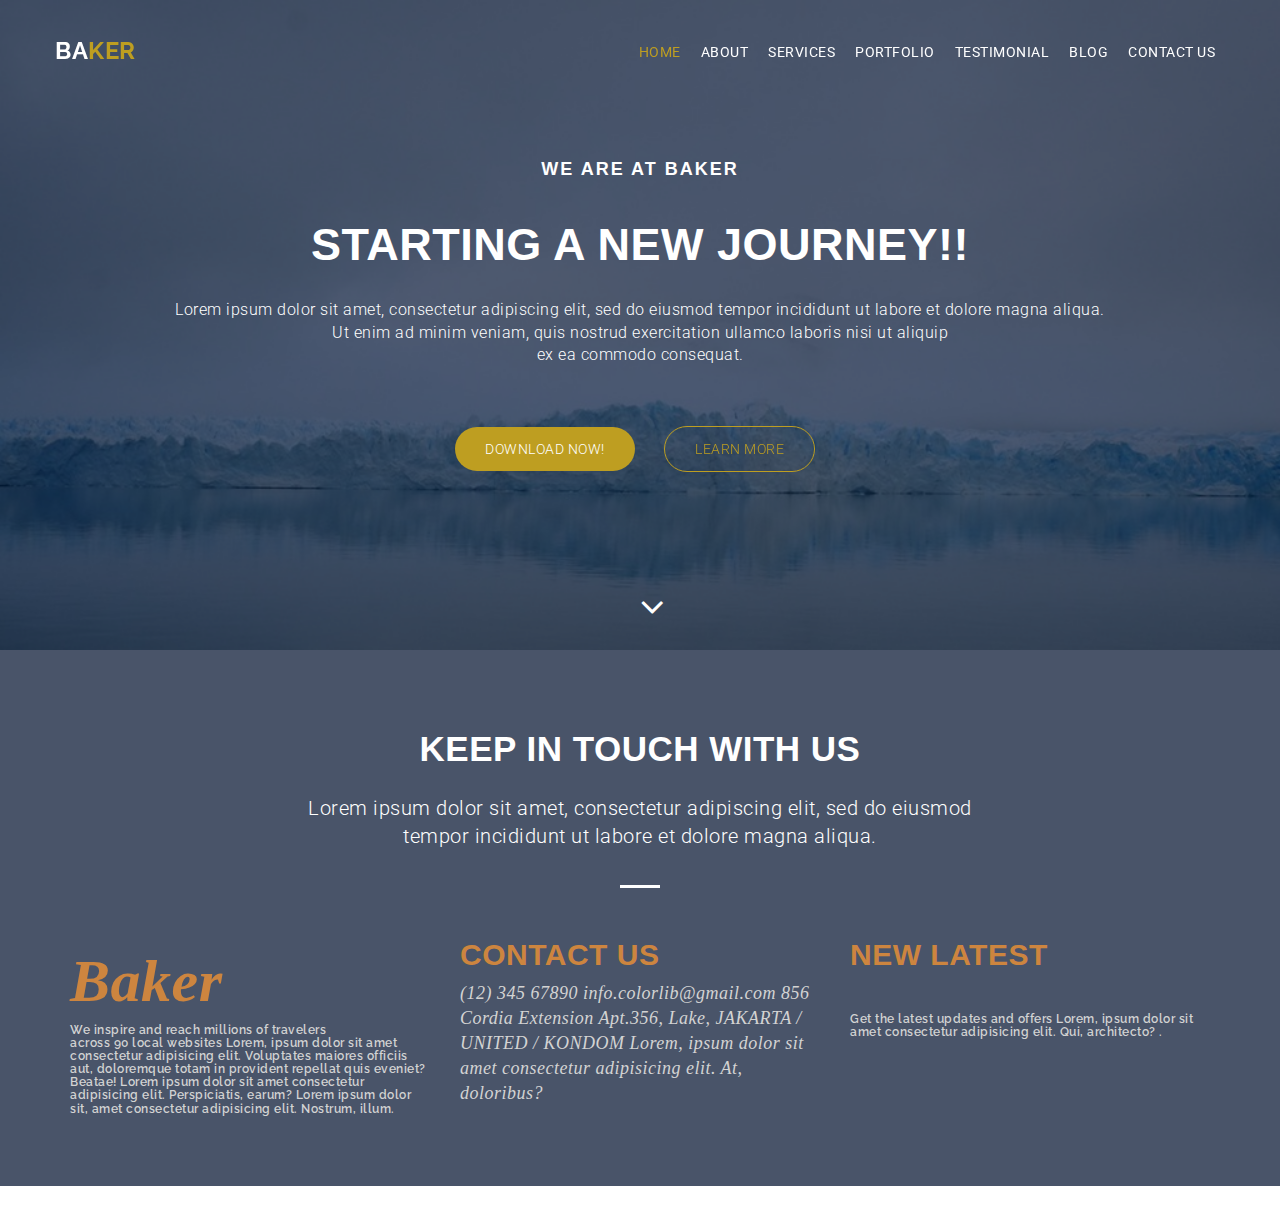
<file: public/Baker/index.html>
<!DOCTYPE html>
<html lang="en">

<head>
  <meta charset="utf-8">
  <meta name="viewport" content="width=device-width, initial-scale=1">
  <title>Baker Bootstrap Theme</title>
  <meta name="description" content="Free Bootstrap Theme by BootstrapMade.com">
  <meta name="keywords" content="free website templates, free bootstrap themes, free template, free bootstrap, free website template">

  <link rel="stylesheet" type="text/css" href="https://fonts.googleapis.com/css?family=Roboto:400,300|Raleway:300,400,900,700italic,700,300,600">
  <link rel="stylesheet" type="text/css" href="css/jquery.bxslider.css">
  <link rel="stylesheet" type="text/css" href="css/font-awesome.min.css">
  <link rel="stylesheet" type="text/css" href="css/bootstrap.min.css">
  <link rel="stylesheet" type="text/css" href="css/animate.css">
  <link rel="stylesheet" type="text/css" href="css/style.css">
  <!-- =======================================================
    Theme Name: Baker
    Theme URL: https://bootstrapmade.com/baker-free-onepage-bootstrap-theme/
    Author: BootstrapMade.com
    Author URL: https://bootstrapmade.com
  ======================================================= -->
</head>

<body>

  <div id="myDiv">
    <!--HEADER-->
    <div class="header">
      <div class="bg-color">
        <header id="main-header">
          <nav class="navbar navbar-default navbar-fixed-top">
            <div class="container">
              <div class="navbar-header">
                <button type="button" class="navbar-toggle" data-toggle="collapse" data-target="#myNavbar">
                <span class="icon-bar"></span>
                <span class="icon-bar"></span>
                <span class="icon-bar"></span>
              </button>
                <a class="navbar-brand" href="#">Ba<span class="logo-dec">ker</span></a>
              </div>
              <div class="collapse navbar-collapse" id="myNavbar">
                <ul class="nav navbar-nav navbar-right">
                  <li class="active"><a href="#main-header">Home</a></li>
                  <li class=""><a href="#feature">About</a></li>
                  <li class=""><a href="#service">Services</a></li>
                  <li class=""><a href="#portfolio">Portfolio</a></li>
                  <li class=""><a href="#testimonial">Testimonial</a></li>
                  <li class=""><a href="#blog">Blog</a></li>
                  <li class=""><a href="#contact">Contact Us</a></li>
                </ul>
              </div>
            </div>
          </nav>
        </header>
        <div class="wrapper">
          <div class="container">
            <div class="row">
              <div class="banner-info text-center wow fadeIn delay-05s">
                <h1 class="bnr-title">We are at ba<span>ker</span></h1>
                <h2 class="bnr-sub-title">Starting a new journey!!</h2>
                <p class="bnr-para">Lorem ipsum dolor sit amet, consectetur adipiscing elit, sed do eiusmod tempor incididunt ut labore et dolore magna aliqua.<br> Ut enim ad minim veniam, quis nostrud exercitation ullamco laboris nisi ut aliquip <br>ex ea commodo consequat.</p>
                <div class="brn-btn">
                  <a href="#" class="btn btn-download">Download now!</a>
                  <a href="#" class="btn btn-more">Learn More</a>
                </div>
                <div class="overlay-detail">
                  <a href="#feature"><i class="fa fa-angle-down"></i></a>
                </div>
              </div>
            </div>
          </div>
        </div>
      </div>
    </div>
    <!--/ HEADER-->
    <!---->
    
    <!---->
    <!---->
    
    <!---->
    <!---->
    <!---->
    <!---->
    <!-- <section id="portfolio" class="section-padding wow fadeInUp delay-05s">
      <div class="container">
        <div class="row">
          <div class="col-md-12 text-center">
            <h2 class="service-title pad-bt15">Our Recent Works</h2>
            <p class="sub-title pad-bt15">Lorem ipsum dolor sit amet, consectetur adipiscing elit, sed do eiusmod<br>tempor incididunt ut labore et dolore magna aliqua.</p>
            <hr class="bottom-line">
          </div>
          <div class="col-md-4 col-sm-6 col-xs-12 portfolio-item padding-right-zero mr-btn-15">
            <figure>
              <img src="img/port01.jpg" class="img-responsive">
              <figcaption>
                <h2>Project For Everyone</h2>
                <p>Lorem ipsum dolor sit amet, consectetur adipiscing elit, sed do eiusmod tempor incididunt ut labore et dolore magna aliqua. Ut enim ad minim veniam, quis nost.</p>
              </figcaption>
            </figure>
          </div>
          <div class="col-md-4 col-sm-6 col-xs-12 portfolio-item padding-right-zero mr-btn-15">
            <figure>
              <img src="img/port02.jpg" class="img-responsive">
              <figcaption>
                <h2>Project For Everyone</h2>
                <p>Lorem ipsum dolor sit amet, consectetur adipiscing elit, sed do eiusmod tempor incididunt ut labore et dolore magna aliqua. Ut enim ad minim veniam, quis nost.</p>
              </figcaption>
            </figure>
          </div>
          <div class="col-md-4 col-sm-6 col-xs-12 portfolio-item padding-right-zero mr-btn-15">
            <figure>
              <img src="img/port03.jpg" class="img-responsive">
              <figcaption>
                <h2>Project For Everyone</h2>
                <p>Lorem ipsum dolor sit amet, consectetur adipiscing elit, sed do eiusmod tempor incididunt ut labore et dolore magna aliqua. Ut enim ad minim veniam, quis nost.</p>
              </figcaption>
            </figure>
          </div>
          <div class="col-md-4 col-sm-6 col-xs-12 portfolio-item padding-right-zero mr-btn-15">
            <figure>
              <img src="img/port04.jpg" class="img-responsive">
              <figcaption>
                <h2>Project For Everyone</h2>
                <p>Lorem ipsum dolor sit amet, consectetur adipiscing elit, sed do eiusmod tempor incididunt ut labore et dolore magna aliqua. Ut enim ad minim veniam, quis nost.</p>
              </figcaption>
            </figure>
          </div>
          <div class="col-md-4 col-sm-6 col-xs-12 portfolio-item padding-right-zero mr-btn-15">
            <figure>
              <img src="img/port05.jpg" class="img-responsive">
              <figcaption>
                <h2>Project For Everyone</h2>
                <p>Lorem ipsum dolor sit amet, consectetur adipiscing elit, sed do eiusmod tempor incididunt ut labore et dolore magna aliqua. Ut enim ad minim veniam, quis nost.</p>
              </figcaption>
            </figure>
          </div>
          <div class="col-md-4 col-sm-6 col-xs-12 portfolio-item padding-right-zero mr-btn-15">
            <figure>
              <img src="img/port06.jpg" class="img-responsive">
              <figcaption>
                <h2>Project For Everyone</h2>
                <p>Lorem ipsum dolor sit amet, consectetur adipiscing elit, sed do eiusmod tempor incididunt ut labore et dolore magna aliqua. Ut enim ad minim veniam, quis nost.</p>
              </figcaption>
            </figure>
          </div>
        </div>
      </div>
    </section> -->
    <!---->
    <!---->
    <!-- <section id="testimonial" class="wow fadeInUp delay-05s">
      <div class="bg-testicolor">
        <div class="container section-padding">
          <div class="row">
            <div class="testimonial-item">
              <ul class="bxslider">
                <li>
                  <blockquote>
                    <img src="img/thumb.png" class="img-responsive">
                    <p>Come a day there won't be room for naughty men like us to slip about at all. This job goes south, there well may not be another. </p>
                  </blockquote>
                  <small>Shaun Paul, Client</small>
                </li>
                <li>
                  <blockquote>
                    <img src="img/thumb.png" class="img-responsive">
                    <p>So here is us, on the raggedy edge. Don't push me, and I won't push you. </p>
                  </blockquote>
                  <small>Marry Smith, Client</small>
                </li>
                <li>
                  <blockquote>
                    <img src="img/thumb.png" class="img-responsive">
                    <p>Come a day there won't be room for naughty men like us to slip about at all. This job goes south, there well may not be another.</p>
                  </blockquote>
                  <small>Vivek Singh, Client</small>
                </li>
                <li>
                  <blockquote>
                    <img src="img/thumb.png" class="img-responsive">
                    <p>So here is us, on the raggedy edge. Don't push me, and I won't push you.</p>
                  </blockquote>
                  <small>John Doe, Client</small>
                </li>
              </ul>
            </div>
          </div>
        </div>
      </div>
    </section> -->
    <!---->
    <!-- <section id="blog" class="section-padding wow fadeInUp delay-05s">
      <div class="container">
        <div class="row">
          <div class="col-md-12 text-center">
            <h2 class="service-title pad-bt15">Latest from our blog</h2>
            <p class="sub-title pad-bt15">Lorem ipsum dolor sit amet, consectetur adipiscing elit, sed do eiusmod<br>tempor incididunt ut labore et dolore magna aliqua.</p>
            <hr class="bottom-line">
          </div>
          <div class="col-md-4 col-sm-6 col-xs-12">
            <div class="blog-sec">
              <div class="blog-img">
                <a href="">
                  <img src="img/blog01.jpg" class="img-responsive">
                </a>
              </div>
              <div class="blog-info">
                <h2>This is Lorem ipsum heading.</h2>
                <div class="blog-comment">
                  <p>Posted In: <span>Legal Advice</span></p>
                  <p>
                    <span><a href="#"><i class="fa fa-comments"></i></a> 15</span>
                    <span><a href="#"><i class="fa fa-eye"></i></a> 11</span></p>
                </div>
                <p>We cannot expect people to have respect for laws and orders until we teach respect to those we have entrusted to enforce those laws all the time. we always want to help people cordially.</p>
                <a href="" class="read-more">Read more →</a>
              </div>
            </div>
          </div>
          <div class="col-md-4 col-sm-6 col-xs-12">
            <div class="blog-sec">
              <div class="blog-img">
                <a href="">
                  <img src="img/blog02.jpg" class="img-responsive">
                </a>
              </div>
              <div class="blog-info">
                <h2>This is Lorem ipsum heading.</h2>
                <div class="blog-comment">
                  <p>Posted In: <span>Legal Advice</span></p>
                  <p>
                    <span><a href="#"><i class="fa fa-comments"></i></a> 15</span>
                    <span><a href="#"><i class="fa fa-eye"></i></a> 11</span></p>
                </div>
                <p>We cannot expect people to have respect for laws and orders until we teach respect to those we have entrusted to enforce those laws all the time. we always want to help people cordially.</p>
                <a href="" class="read-more">Read more →</a>
              </div>
            </div>
          </div>
          <div class="col-md-4 col-sm-6 col-xs-12">
            <div class="blog-sec">
              <div class="blog-img">
                <a href="">
                  <img src="img/blog03.jpg" class="img-responsive">
                </a>
              </div>
              <div class="blog-info">
                <h2>This is Lorem ipsum heading.</h2>
                <div class="blog-comment">
                  <p>Posted In: <span>Legal Advice</span></p>
                  <p>
                    <span><a href="#"><i class="fa fa-comments"></i></a> 15</span>
                    <span><a href="#"><i class="fa fa-eye"></i></a> 11</span></p>
                </div>
                <p>We cannot expect people to have respect for laws and orders until we teach respect to those we have entrusted to enforce those laws all the time. we always want to help people cordially.</p>
                <a href="" class="read-more">Read more →</a>
              </div>
            </div>
          </div>
        </div>
      </div>
    </section> -->
    <!---->
    <section id="contact" class="section-padding wow fadeInUp delay-05s">
      <div class="container">
        <div class="row">
          <div class="col-md-12 text-center white">
            <h2 class="service-title pad-bt15">Keep in touch with us</h2>
            <p class="sub-title pad-bt15">Lorem ipsum dolor sit amet, consectetur adipiscing elit, sed do eiusmod<br>tempor incididunt ut labore et dolore magna aliqua.</p>
            <hr class="bottom-line white-bg">
          </div>

          <div class="col-md-4 col-sm-6 col-xs-12">
            <h2 style="color: peru; font-family: 'Times New Roman', Times, serif; font-style: italic; font-size: 60px;">
              Baker</h2>
              <p>
                  <h6 style="color:lightgray;">We inspire and reach millions of travelers<br /> across 90 local websites Lorem, ipsum dolor sit amet consectetur adipisicing elit. Voluptates maiores officiis aut, doloremque totam in provident repellat quis eveniet? Beatae! Lorem
                  ipsum dolor sit amet consectetur adipisicing elit. Perspiciatis, earum? Lorem ipsum dolor sit, amet consectetur adipisicing elit. Nostrum, illum. </h6>
              </p>
          </div>

            <div class="col-md-4 col-sm-6 col-xs-12">
              <h4 style="color: peru; font-family: Arial, Helvetica, sans-serif; font-size: 30px;">
                CONTACT US</h4>
              <p style="color: lightgray; font-family: 'Times New Roman', Times, serif; font-style: italic; font-size: 18px;">
                (12) 345 67890 info.colorlib@gmail.com 856 Cordia Extension Apt.356, Lake, JAKARTA / UNITED / KONDOM Lorem, ipsum dolor sit amet consectetur adipisicing elit. At, doloribus?
              </p>
            </div>

          <div class="col-md-4 col-sm-6 col-xs-12">
            <h4 style="color: peru; font-family: Arial, Helvetica, sans-serif; font-size: 30px;">
              NEW LATEST</h4>
              <br>
              <h6 style="color: lightgray;">Get the latest updates and offers Lorem, ipsum dolor sit amet consectetur adipisicing elit. Qui, architecto? .</h6>
          </div>

        </div>
      </div>
    </section>
    <!---->
    <!---->
    <footer id="footer">
      <div class="container">
        
      </div>
    </footer>
    <!---->
  </div>
  <script src="js/jquery.min.js"></script>
  <script src="js/jquery.easing.min.js"></script>
  <script src="js/bootstrap.min.js"></script>
  <script src="js/wow.js"></script>
  <script src="js/jquery.bxslider.min.js"></script>
  <script src="js/custom.js"></script>
  <script src="contactform/contactform.js"></script>

</body>
</html>
</file>
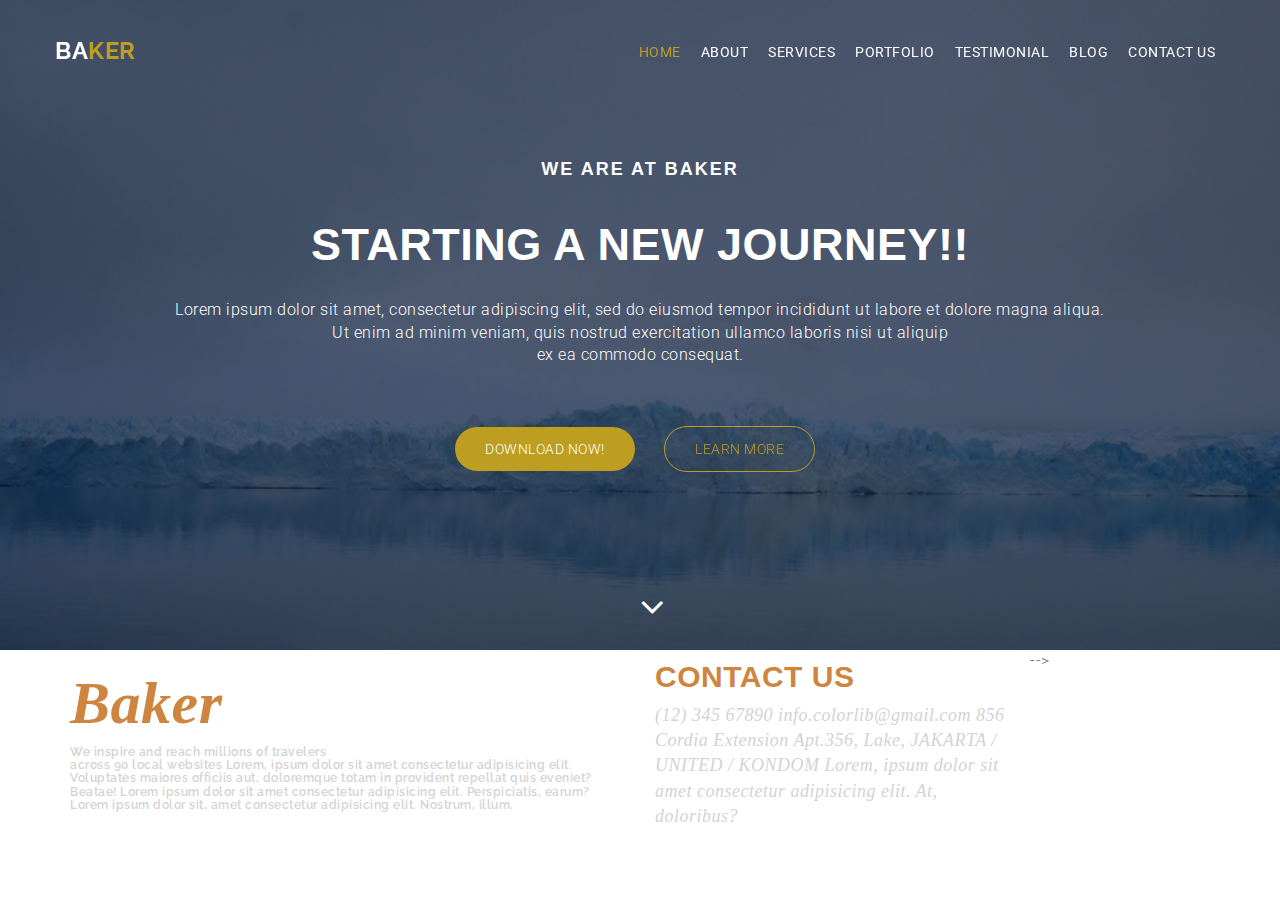
<file: public/front/index.html>
<!DOCTYPE html>
<html lang="en">

<head>
  <meta charset="utf-8">
  <meta name="viewport" content="width=device-width, initial-scale=1">
  <title>Baker Bootstrap Theme</title>
  <meta name="description" content="Free Bootstrap Theme by BootstrapMade.com">
  <meta name="keywords" content="free website templates, free bootstrap themes, free template, free bootstrap, free website template">

  <link rel="stylesheet" type="text/css" href="https://fonts.googleapis.com/css?family=Roboto:400,300|Raleway:300,400,900,700italic,700,300,600">
  <link rel="stylesheet" type="text/css" href="css/jquery.bxslider.css">
  <link rel="stylesheet" type="text/css" href="css/font-awesome.min.css">
  <link rel="stylesheet" type="text/css" href="css/bootstrap.min.css">
  <link rel="stylesheet" type="text/css" href="css/animate.css">
  <link rel="stylesheet" type="text/css" href="css/style.css">
  <!-- =======================================================
    Theme Name: Baker
    Theme URL: https://bootstrapmade.com/baker-free-onepage-bootstrap-theme/
    Author: BootstrapMade.com
    Author URL: https://bootstrapmade.com
  ======================================================= -->
</head>

<body>

  <div class="loader"></div>
  <div id="myDiv">
    <!--HEADER-->
    <div class="header">
      <div class="bg-color">
        <header id="main-header">
          <nav class="navbar navbar-default navbar-fixed-top">
            <div class="container">
              <div class="navbar-header">
                <button type="button" class="navbar-toggle" data-toggle="collapse" data-target="#myNavbar">
                <span class="icon-bar"></span>
                <span class="icon-bar"></span>
                <span class="icon-bar"></span>
              </button>
                <a class="navbar-brand" href="#">Ba<span class="logo-dec">ker</span></a>
              </div>
              <div class="collapse navbar-collapse" id="myNavbar">
                <ul class="nav navbar-nav navbar-right">
                  <li class="active"><a href="#main-header">Home</a></li>
                  <li class=""><a href="#feature">About</a></li>
                  <li class=""><a href="#service">Services</a></li>
                  <li class=""><a href="#portfolio">Portfolio</a></li>
                  <li class=""><a href="#testimonial">Testimonial</a></li>
                  <li class=""><a href="#blog">Blog</a></li>
                  <li class=""><a href="#contact">Contact Us</a></li>
                </ul>
              </div>
            </div>
          </nav>
        </header>
        <div class="wrapper">
          <div class="container">
            <div class="row">
              <div class="banner-info text-center wow fadeIn delay-05s">
                <h1 class="bnr-title">We are at ba<span>ker</span></h1>
                <h2 class="bnr-sub-title">Starting a new journey!!</h2>
                <p class="bnr-para">Lorem ipsum dolor sit amet, consectetur adipiscing elit, sed do eiusmod tempor incididunt ut labore et dolore magna aliqua.<br> Ut enim ad minim veniam, quis nostrud exercitation ullamco laboris nisi ut aliquip <br>ex ea commodo consequat.</p>
                <div class="brn-btn">
                  <a href="#" class="btn btn-download">Download now!</a>
                  <a href="#" class="btn btn-more">Learn More</a>
                </div>
                <div class="overlay-detail">
                  <a href="#feature"><i class="fa fa-angle-down"></i></a>
                </div>
              </div>
            </div>
          </div>
        </div>
      </div>
    </div>
    <!--/ HEADER-->

    
    
    <footer class="footer">
      <div class="container">
        <div class="row ">
            <div class="col-lg-6 col-xl-6">
                <h2 style="color: peru; font-family: 'Times New Roman', Times, serif; font-style: italic; font-size: 60px;">
                    Baker</h2>
                <p>
                    <h6 style="color:lightgray;">We inspire and reach millions of travelers<br /> across 90 local websites Lorem, ipsum dolor sit amet consectetur adipisicing elit. Voluptates maiores officiis aut, doloremque totam in provident repellat quis eveniet? Beatae! Lorem
                        ipsum dolor sit amet consectetur adipisicing elit. Perspiciatis, earum? Lorem ipsum dolor sit, amet consectetur adipisicing elit. Nostrum, illum. </h6>
                </p>
            </div>
            <div class="col-lg-4 col-xl-4">
                <h4 style="color: peru; font-family: Arial, Helvetica, sans-serif; font-size: 30px;">
                    CONTACT US</h4>
                <p style="color: lightgray; font-family: 'Times New Roman', Times, serif; font-style: italic; font-size: 18px;">
                    (12) 345 67890 info.colorlib@gmail.com 856 Cordia Extension Apt.356, Lake, JAKARTA / UNITED / KONDOM Lorem, ipsum dolor sit amet consectetur adipisicing elit. At, doloribus?
                </p>
            </div>
            <!-- <div class="col-lg-4 col-xl-4">
                <h4 style="color: peru; font-family: Arial, Helvetica, sans-serif; font-size: 30px;">
                    NEW LATEST</h4>
                <br>
                <h6 style="color: lightgray;">Get the latest updates and offers Lorem, ipsum dolor sit amet consectetur adipisicing elit. Qui, architecto? .</h6>
                <form action="#" class="fn-form">
                    <input type="text" placeholder="Coment">
                    <button type="submit"><i class="fas fa-paper-plane"></i></i></button>
                </form>
                <br>
                <br>
                <div class="fa-social mb-2" style="color: white; font-size: 35px;">
                    <i class="fas fa-envelope"></i>
                    <i class="fab fa-facebook-square"></i>
                    <i class="fab fa-instagram"></i>
                    <i class="fab fa-whatsapp"></i>
                    <i class="fab fa-linkedin"></i>
                    <i class="fab fa-twitter"></i>
                </div>
            </div> --> -->
        </div>
    </div>
    </footer>
    <!---->
  </div>
  <script src="js/jquery.min.js"></script>
  <script src="js/jquery.easing.min.js"></script>
  <script src="js/bootstrap.min.js"></script>
  <script src="js/wow.js"></script>
  <script src="js/jquery.bxslider.min.js"></script>
  <script src="js/custom.js"></script>
  <script src="contactform/contactform.js"></script>

</body>
</html>
</file>
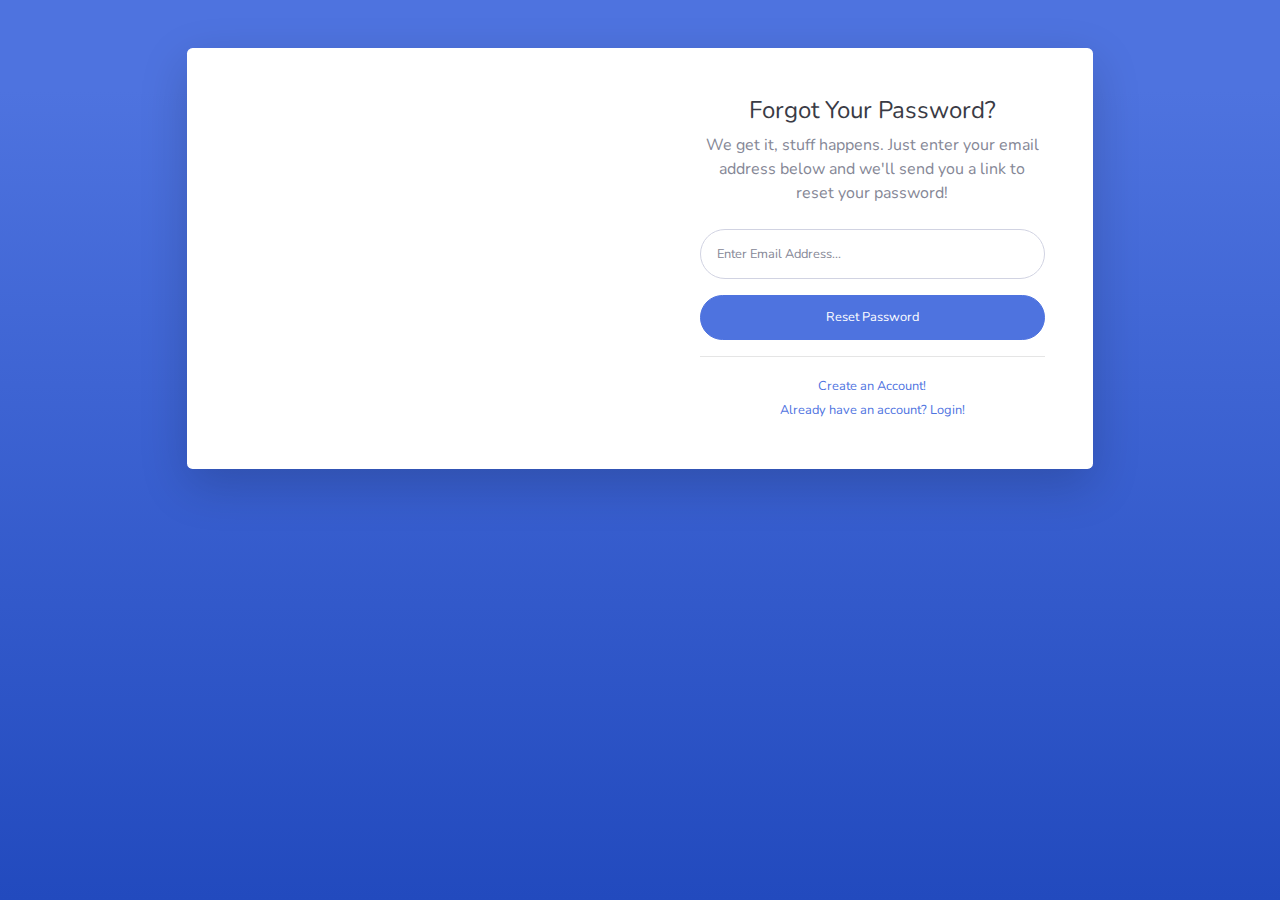
<file: public/admin/forgot-password.html>
<!DOCTYPE html>
<html lang="en">

<head>

  <meta charset="utf-8">
  <meta http-equiv="X-UA-Compatible" content="IE=edge">
  <meta name="viewport" content="width=device-width, initial-scale=1, shrink-to-fit=no">
  <meta name="description" content="">
  <meta name="author" content="">

  <title>SB Admin 2 - Forgot Password</title>

  <!-- Custom fonts for this template-->
  <link href="vendor/fontawesome-free/css/all.min.css" rel="stylesheet" type="text/css">
  <link href="https://fonts.googleapis.com/css?family=Nunito:200,200i,300,300i,400,400i,600,600i,700,700i,800,800i,900,900i" rel="stylesheet">

  <!-- Custom styles for this template-->
  <link href="css/sb-admin-2.min.css" rel="stylesheet">

</head>

<body class="bg-gradient-primary">

  <div class="container">

    <!-- Outer Row -->
    <div class="row justify-content-center">

      <div class="col-xl-10 col-lg-12 col-md-9">

        <div class="card o-hidden border-0 shadow-lg my-5">
          <div class="card-body p-0">
            <!-- Nested Row within Card Body -->
            <div class="row">
              <div class="col-lg-6 d-none d-lg-block bg-password-image"></div>
              <div class="col-lg-6">
                <div class="p-5">
                  <div class="text-center">
                    <h1 class="h4 text-gray-900 mb-2">Forgot Your Password?</h1>
                    <p class="mb-4">We get it, stuff happens. Just enter your email address below and we'll send you a link to reset your password!</p>
                  </div>
                  <form class="user">
                    <div class="form-group">
                      <input type="email" class="form-control form-control-user" id="exampleInputEmail" aria-describedby="emailHelp" placeholder="Enter Email Address...">
                    </div>
                    <a href="login.html" class="btn btn-primary btn-user btn-block">
                      Reset Password
                    </a>
                  </form>
                  <hr>
                  <div class="text-center">
                    <a class="small" href="register.html">Create an Account!</a>
                  </div>
                  <div class="text-center">
                    <a class="small" href="login.html">Already have an account? Login!</a>
                  </div>
                </div>
              </div>
            </div>
          </div>
        </div>

      </div>

    </div>

  </div>

  <!-- Bootstrap core JavaScript-->
  <script src="vendor/jquery/jquery.min.js"></script>
  <script src="vendor/bootstrap/js/bootstrap.bundle.min.js"></script>

  <!-- Core plugin JavaScript-->
  <script src="vendor/jquery-easing/jquery.easing.min.js"></script>

  <!-- Custom scripts for all pages-->
  <script src="js/sb-admin-2.min.js"></script>

</body>

</html>
</file>
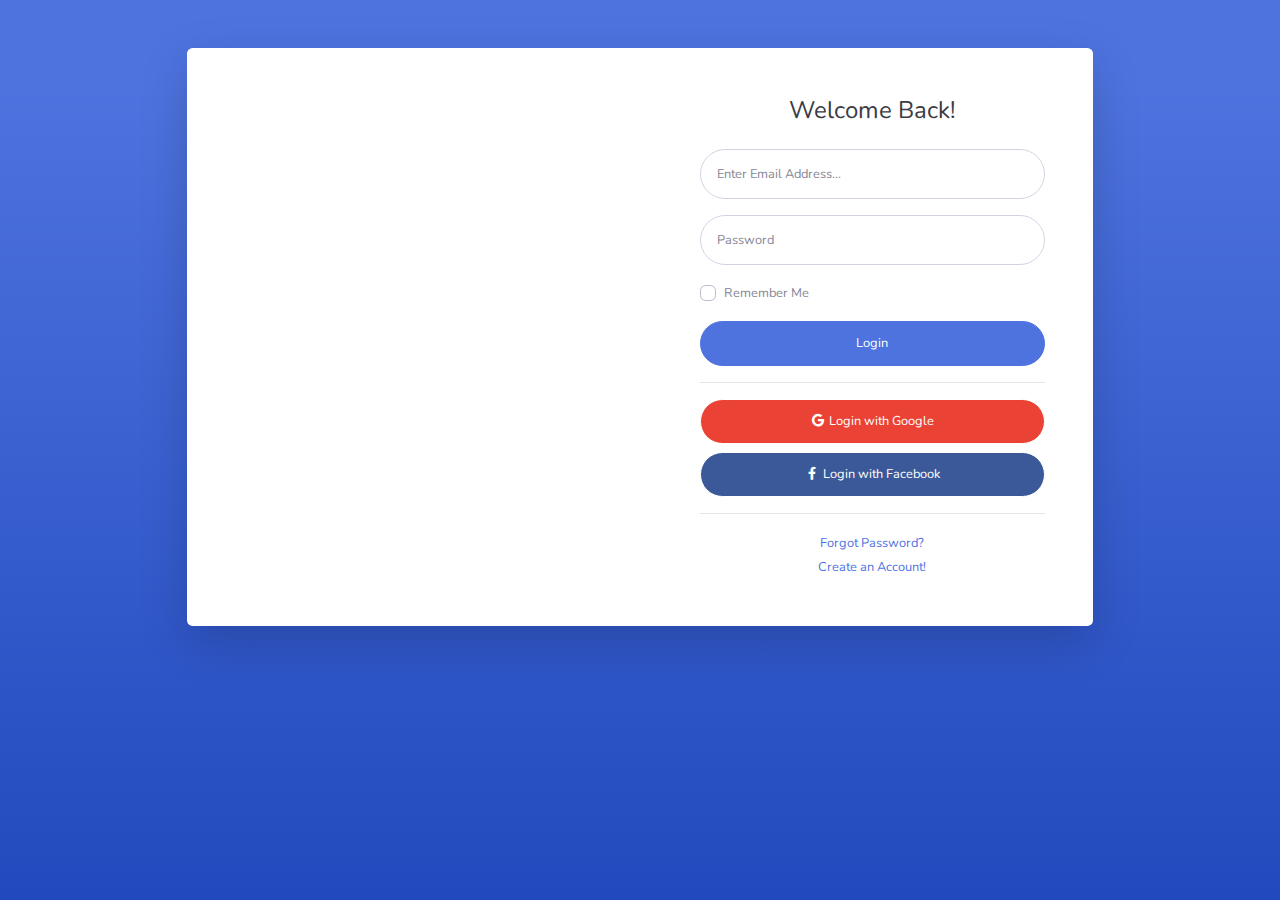
<file: public/admin/login.html>
<!DOCTYPE html>
<html lang="en">

<head>

  <meta charset="utf-8">
  <meta http-equiv="X-UA-Compatible" content="IE=edge">
  <meta name="viewport" content="width=device-width, initial-scale=1, shrink-to-fit=no">
  <meta name="description" content="">
  <meta name="author" content="">

  <title>SB Admin 2 - Login</title>

  <!-- Custom fonts for this template-->
  <link href="vendor/fontawesome-free/css/all.min.css" rel="stylesheet" type="text/css">
  <link href="https://fonts.googleapis.com/css?family=Nunito:200,200i,300,300i,400,400i,600,600i,700,700i,800,800i,900,900i" rel="stylesheet">

  <!-- Custom styles for this template-->
  <link href="css/sb-admin-2.min.css" rel="stylesheet">

</head>

<body class="bg-gradient-primary">

  <div class="container">

    <!-- Outer Row -->
    <div class="row justify-content-center">

      <div class="col-xl-10 col-lg-12 col-md-9">

        <div class="card o-hidden border-0 shadow-lg my-5">
          <div class="card-body p-0">
            <!-- Nested Row within Card Body -->
            <div class="row">
              <div class="col-lg-6 d-none d-lg-block bg-login-image"></div>
              <div class="col-lg-6">
                <div class="p-5">
                  <div class="text-center">
                    <h1 class="h4 text-gray-900 mb-4">Welcome Back!</h1>
                  </div>
                  <form class="user">
                    <div class="form-group">
                      <input type="email" class="form-control form-control-user" id="exampleInputEmail" aria-describedby="emailHelp" placeholder="Enter Email Address...">
                    </div>
                    <div class="form-group">
                      <input type="password" class="form-control form-control-user" id="exampleInputPassword" placeholder="Password">
                    </div>
                    <div class="form-group">
                      <div class="custom-control custom-checkbox small">
                        <input type="checkbox" class="custom-control-input" id="customCheck">
                        <label class="custom-control-label" for="customCheck">Remember Me</label>
                      </div>
                    </div>
                    <a href="index.html" class="btn btn-primary btn-user btn-block">
                      Login
                    </a>
                    <hr>
                    <a href="index.html" class="btn btn-google btn-user btn-block">
                      <i class="fab fa-google fa-fw"></i> Login with Google
                    </a>
                    <a href="index.html" class="btn btn-facebook btn-user btn-block">
                      <i class="fab fa-facebook-f fa-fw"></i> Login with Facebook
                    </a>
                  </form>
                  <hr>
                  <div class="text-center">
                    <a class="small" href="forgot-password.html">Forgot Password?</a>
                  </div>
                  <div class="text-center">
                    <a class="small" href="register.html">Create an Account!</a>
                  </div>
                </div>
              </div>
            </div>
          </div>
        </div>

      </div>

    </div>

  </div>

  <!-- Bootstrap core JavaScript-->
  <script src="vendor/jquery/jquery.min.js"></script>
  <script src="vendor/bootstrap/js/bootstrap.bundle.min.js"></script>

  <!-- Core plugin JavaScript-->
  <script src="vendor/jquery-easing/jquery.easing.min.js"></script>

  <!-- Custom scripts for all pages-->
  <script src="js/sb-admin-2.min.js"></script>

</body>

</html>
</file>
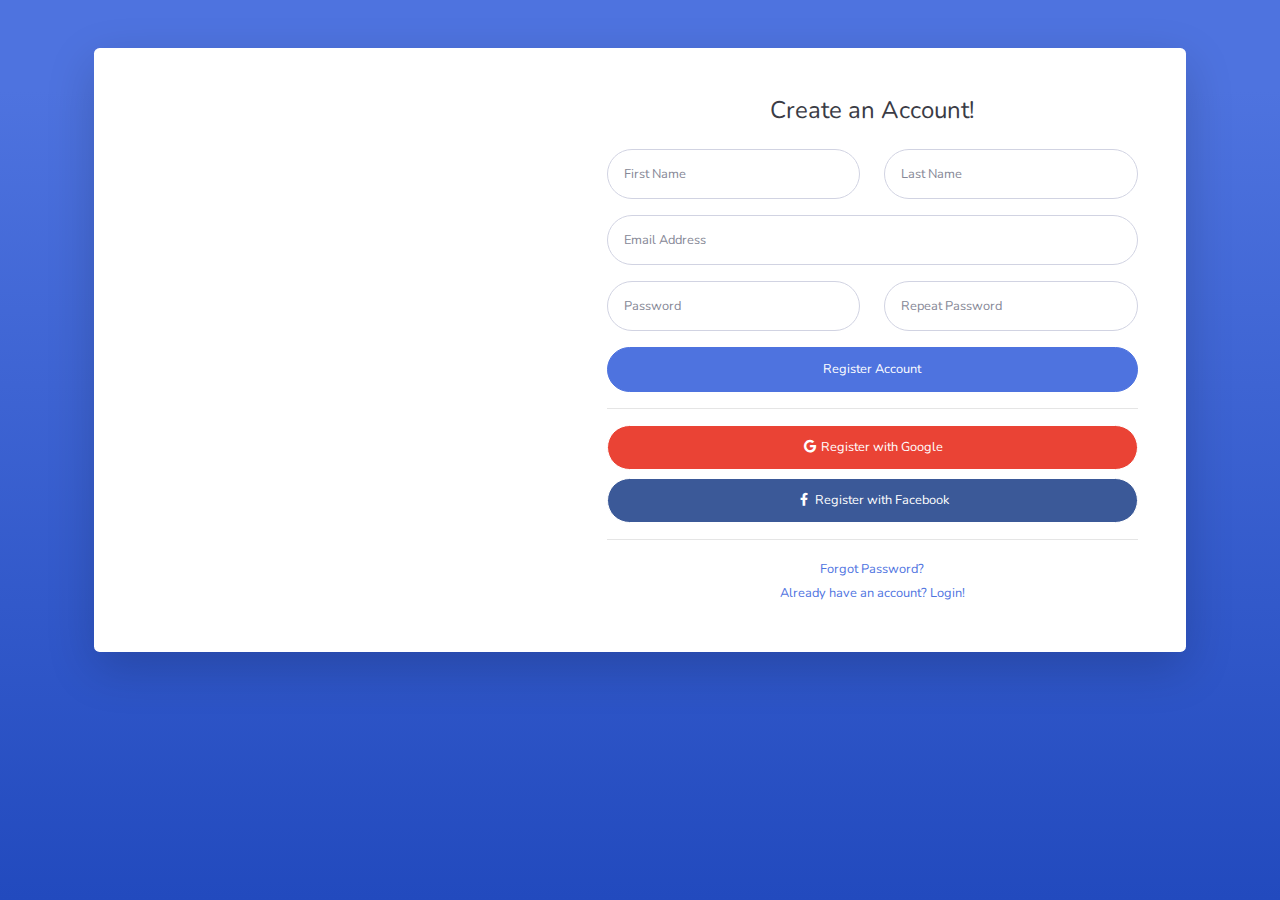
<file: public/admin/register.html>
<!DOCTYPE html>
<html lang="en">

<head>

  <meta charset="utf-8">
  <meta http-equiv="X-UA-Compatible" content="IE=edge">
  <meta name="viewport" content="width=device-width, initial-scale=1, shrink-to-fit=no">
  <meta name="description" content="">
  <meta name="author" content="">

  <title>SB Admin 2 - Register</title>

  <!-- Custom fonts for this template-->
  <link href="vendor/fontawesome-free/css/all.min.css" rel="stylesheet" type="text/css">
  <link href="https://fonts.googleapis.com/css?family=Nunito:200,200i,300,300i,400,400i,600,600i,700,700i,800,800i,900,900i" rel="stylesheet">

  <!-- Custom styles for this template-->
  <link href="css/sb-admin-2.min.css" rel="stylesheet">

</head>

<body class="bg-gradient-primary">

  <div class="container">

    <div class="card o-hidden border-0 shadow-lg my-5">
      <div class="card-body p-0">
        <!-- Nested Row within Card Body -->
        <div class="row">
          <div class="col-lg-5 d-none d-lg-block bg-register-image"></div>
          <div class="col-lg-7">
            <div class="p-5">
              <div class="text-center">
                <h1 class="h4 text-gray-900 mb-4">Create an Account!</h1>
              </div>
              <form class="user">
                <div class="form-group row">
                  <div class="col-sm-6 mb-3 mb-sm-0">
                    <input type="text" class="form-control form-control-user" id="exampleFirstName" placeholder="First Name">
                  </div>
                  <div class="col-sm-6">
                    <input type="text" class="form-control form-control-user" id="exampleLastName" placeholder="Last Name">
                  </div>
                </div>
                <div class="form-group">
                  <input type="email" class="form-control form-control-user" id="exampleInputEmail" placeholder="Email Address">
                </div>
                <div class="form-group row">
                  <div class="col-sm-6 mb-3 mb-sm-0">
                    <input type="password" class="form-control form-control-user" id="exampleInputPassword" placeholder="Password">
                  </div>
                  <div class="col-sm-6">
                    <input type="password" class="form-control form-control-user" id="exampleRepeatPassword" placeholder="Repeat Password">
                  </div>
                </div>
                <a href="login.html" class="btn btn-primary btn-user btn-block">
                  Register Account
                </a>
                <hr>
                <a href="index.html" class="btn btn-google btn-user btn-block">
                  <i class="fab fa-google fa-fw"></i> Register with Google
                </a>
                <a href="index.html" class="btn btn-facebook btn-user btn-block">
                  <i class="fab fa-facebook-f fa-fw"></i> Register with Facebook
                </a>
              </form>
              <hr>
              <div class="text-center">
                <a class="small" href="forgot-password.html">Forgot Password?</a>
              </div>
              <div class="text-center">
                <a class="small" href="login.html">Already have an account? Login!</a>
              </div>
            </div>
          </div>
        </div>
      </div>
    </div>

  </div>

  <!-- Bootstrap core JavaScript-->
  <script src="vendor/jquery/jquery.min.js"></script>
  <script src="vendor/bootstrap/js/bootstrap.bundle.min.js"></script>

  <!-- Core plugin JavaScript-->
  <script src="vendor/jquery-easing/jquery.easing.min.js"></script>

  <!-- Custom scripts for all pages-->
  <script src="js/sb-admin-2.min.js"></script>

</body>

</html>
</file>
<file: public/Baker/css/style.css>
/*
    Theme Name: Baker
    Theme URL: https://bootstrapmade.com/baker-free-onepage-bootstrap-theme/
    Author: BootstrapMade.com
    Author URL: https://bootstrapmade.com
*/

body {
  line-height: 1.4;
  font-family: 'Roboto', sans-serif;
  color: #67696c;
  font-size: 16px;
  font-weight: 300;
  letter-spacing: 0.5px;
  overflow-x: hidden;
}

/* tag ol dan li style nonenya di apus */

blockquote, q {
  quotes: none;
}

blockquote:before, blockquote:after, q:before, q:after {
  content: '';
  content: none;
}

table {
  border-collapse: collapse;
  border-spacing: 0;
}

h1, h2, h3, h4, h5, h6 {
  font-family: 'Raleway', sans-serif;
  font-weight: 600;
}

.section-padding {
  padding: 60px 0px;
}

#loader {
  position: absolute;
  left: 50%;
  top: 50%;
  z-index: 1;
  width: 150px;
  height: 150px;
  margin: -75px 0 0 -75px;
  border: 16px solid #f3f3f3;
  border-radius: 50%;
  border-top: 16px solid #3498db;
  width: 120px;
  height: 120px;
  -webkit-animation: spin 2s linear infinite;
  animation: spin 2s linear infinite;
}

@-webkit-keyframes spin {
  0% {
    -webkit-transform: rotate(0deg);
  }
  100% {
    -webkit-transform: rotate(360deg);
  }
}

@keyframes spin {
  0% {
    transform: rotate(0deg);
  }
  100% {
    transform: rotate(360deg);
  }
}

/* Add animation to "page content" */

.animate-bottom {
  position: relative;
  -webkit-animation-name: animatebottom;
  -webkit-animation-duration: 1s;
  animation-name: animatebottom;
  animation-duration: 1s
}

@-webkit-keyframes animatebottom {
  from {
    bottom: -100px;
    opacity: 0
  }
  to {
    bottom: 0px;
    opacity: 1
  }
}

@keyframes animatebottom {
  from {
    bottom: -100px;
    opacity: 0
  }
  to {
    bottom: 0;
    opacity: 1
  }
}

/***********************************
************************************
HEADER
************************************
***********************************/

.header {
  background: url('../img/bg-banner02.jpg') no-repeat fixed;
  background-size: cover;
  min-height: 650px;
  position: relative;
}

.bg-color {
  background-color: rgba(0, 0, 0, 0.5);
  min-height: 650px;
}

#main-header {}

.navbar-default {
  background-color: transparent;
  border: 0px;
  padding: 20px 0;
  transition: all 0.3s;
}

@media (max-width: 768px) {
	.navbar-collapse {
		background: rgba(64, 75, 97, 0.9);
    border-top: 0;
	}
}
.navbar-default .navbar-brand:focus, .navbar-default .navbar-brand:hover {
  color: #002F2F;
}

.top-nav-collapse {
  padding: 0;
  background: rgba(64, 75, 97, 0.9);
}

.logo-dec {
  color: #be9e21;
}

.navbar-default .navbar-brand {
  color: #fff;
  font-family: 'Raleway', sans-serif;
  font-weight: 700;
}

.navbar-default .navbar-brand:hover, .navbar-default .navbar-brand:focus {
  color: #fff;
}

.navbar-brand {
  padding: 0px;
  font-size: 24px;
  text-transform: uppercase;
  padding: 15px 0px;
  margin-top: 6px;
}

.navbar-default .navbar-nav>li>a {
  padding: 5px 10px;
  font-size: 14px;
  line-height: 54px;
  font-weight: 400;
  text-transform: uppercase;
  background: transparent;
  color: #fff;
  -webkit-transition: color 0.2s ease-out;
  transition: color 0.2s ease-out;
}

.navbar-default .navbar-nav>.active>a, .navbar-default .navbar-nav>.active>a:focus, .navbar-default .navbar-nav>.active>a:hover {
  color: #be9e21;
  background-color: transparent;
}

.navbar-default .navbar-nav>li>a:focus, .navbar-default .navbar-nav>li>a:hover {
  background-color: transparent;
  color: #be9e21;
}

.banner-info {
  padding-top: 140px;
  color: #fff;
}

.bnr-title, .bnr-sub-title {
  font-family: 'Fira Sans', sans-serif;
}

h1.bnr-title {
  font-size: 18px;
  text-transform: uppercase;
  letter-spacing: 2px;
}

h2.bnr-sub-title {
  font-size: 45px;
  text-transform: uppercase;
  padding: 20px 0px;
  font-weight: 700;
}

.bnr-para {
  font-weight: 300;
}

.btn-download, .btn-more, .btn-download:hover, .btn-download:focus, .btn-more:focus {
  text-transform: uppercase;
  margin-top: 50px;
  color: #fff;
  border: 0;
  font-size: 14px;
  font-weight: 300;
  line-height: 24px;
  padding: 10px 30px;
  border-radius: 60px;
  margin: 50px 10px 0 0;
  outline: none !important;
  -webkit-backface-visibility: hidden;
  backface-visibility: hidden;
  transition: all 0.3s;
}

.btn-download {
  background-color: #be9e21;
}

.btn-more, .btn-more:focus {
  margin-left: 15px;
  border: 1px solid #be9e21;
  color: #be9e21;
}

.btn-more:hover {
  background: #be9e21;
  color: #fff;
}

.overlay-detail a i {
  text-align: center;
  position: absolute;
  bottom: 25px;
  font-size: 38px;
  color: #fff;
}

/***********************************
************************************
features
************************************
***********************************/

.title, .service-title {
  font-family: 'Fira Sans', sans-serif;
  font-size: 35px;
  text-transform: uppercase;
}

.item-img {
  margin-bottom: 15px;
}

.sub-title {
  font-size: 20px;
}

.bottom-line {
  margin-top: 20px;
  margin-bottom: 40px;
  border: 0;
  border-top: 0px;
  height: 3px;
  width: 40px;
  background-color: #BE9E21;
}

.wrap-item h3 {
  font-size: 24px;
  line-height: 25px;
}

.pad-bt15 {
  padding-bottom: 15px;
}

.sec-sub-title {
  padding-top: 30px;
}

.sec-sub-title {
  font-size: 16px;
  font-weight: bold;
  color: #002F2F;
  text-transform: uppercase;
  margin: 25px 0px;
  line-height: 1.7;
}

#service {
  background-color: #F3F4F8;
}

ul.service-list li i {
  color: #002F2F;
  padding-right: 10px;
}

.learn-more, .learn-more:hover, .learn-more:focus {
  height: 50px;
  width: 175px;
  background: #046380;
  display: inline-block;
  text-align: center;
  color: #ffffff;
  line-height: 50px;
  text-transform: uppercase;
  font-size: 16px;
  text-decoration: none;
  margin-right: 10px;
  margin-top: 45px;
  text-decoration: none;
  transition: all 0.3s;
  -webkit-transition: all 0.3s;
}

.visit-portfolio, .visit-portfolio:hover, .visit-portfolio:focus {
  height: 50px;
  width: 175px;
  display: inline-block;
  text-align: center;
  color: #495376;
  line-height: 50px;
  text-transform: uppercase;
  font-size: 16px;
  text-decoration: none;
  border: 1px solid #838aa1;
  margin-top: 45px;
  transition: all 0.3s;
  -webkit-transition: all 0.3s;
}

.bx-wrapper img {
  width: 70px;
  display: inline-block;
  border-radius: 50%;
  border: 5px solid #fff;
  margin-bottom: 15px;
}

.service-item h3 span {
  opacity: 0.7;
  font-size: 75px;
  line-height: 1;
  text-transform: uppercase;
  letter-spacing: -5px;
  font-weight: 900;
  padding-right: 6px;
}

.service-item h3 {
  font-weight: 700;
}

.service-item p {
  opacity: 0.6;
  color: inherit;
  padding: 10px 0px;
}

.service-item a {
  color: #be9e21;
}

.mr-btn-15 {
  margin-bottom: 15px;
}

.padding-right-zero {
  padding-right: 0px !important;
}

.bx-wrapper {
  margin: 0 auto 35px;
}

.portfolio-item {
  position: relative;
  overflow: hidden;
}

.portfolio-item figure {
  margin: 0;
  padding: 0;
  position: relative;
  cursor: pointer;
}

.portfolio-item figure img {
  display: block;
  position: relative;
  z-index: 10;
  margin: -15px 0
}

.portfolio-item figure figcaption {
  display: block;
  position: absolute;
  z-index: 5;
  -webkit-box-sizing: border-box;
  -moz-box-sizing: border-box;
  box-sizing: border-box
}

.portfolio-item figure h2 {
  font-family: 'Fira Sans', sans-serif;
  color: #fff;
  font-size: 20px;
  text-align: left;
  padding-bottom: 15px;
}

.portfolio-item figure p {
  display: block;
  line-height: 18px;
  margin: 0;
  color: #fff;
  text-align: left
}

.portfolio-item figure figcaption {
  top: 0;
  left: 0;
  width: 100%;
  height: 100%;
  padding: 59px 30px;
  background-color: #BE9E21;
  backface-visibility: hidden;
  -webkit-transform: rotateY(-180deg);
  -moz-transform: rotateY(-180deg);
  transform: rotateY(-180deg);
  -webkit-transition: all .5s;
  -moz-transition: all .5s;
  transition: all .5s;
  text-align: center;
}

.portfolio-item figure img {
  backface-visibility: hidden;
  -webkit-transition: all .5s;
  -moz-transition: all .5s;
  transition: all 1.5s
}

.portfolio-item figure:hover img, figure.hover img {
  -webkit-transform: rotateY(180deg);
  -moz-transform: rotateY(180deg);
  transform: rotateY(180deg)
}

.portfolio-item figure:hover figcaption, figure.hover figcaption {
  -webkit-transform: rotateY(0);
  -moz-transform: rotateY(0);
  transform: rotateY(0)
}

/***********************************
************************************
TESTIMONIAL
************************************
***********************************/

#testimonial {
  background: url('../img/bg.jpg') no-repeat;
  background-size: cover;
  min-height: 390px;
}

.bg-testicolor {
  background-color: RGBA(73, 84, 105, 0.61);
  min-height: 390px;
}

.white {
  color: #fff !important;
}

.testimonial-item ul li blockquote {
  font-size: 18px;
  line-height: 32px;
  color: #fff;
  font-weight: 300;
  text-shadow: 1px 1px 2px #333;
  text-align: center;
  display: inline-block;
  width: 100%;
  margin: 20px 0;
  padding: 0 80px;
  position: relative;
  border: 0;
}

.testimonial-item ul li small {
  font-size: 16px;
  color: #fff;
  font-weight: 400;
  text-shadow: 1px 1px 2px #333;
  text-align: center;
  display: inline-block;
  width: 100%;
}

.bx-viewport {
  height: 235px !important;
  background-color: transparent !important;
  border: 0px none !important;
  box-shadow: none !important;
}

.testimonial-item ul li blockquote::before {
  content: '“';
  left: 30px;
}

.testimonial-item ul li blockquote::before, .testimonial-item ul li blockquote::after {
  position: absolute;
  font-weight: 300;
  font-size: 3em;
  font-family: Georgia, serif;
  color: #ccc;
  top: 62%;
}

.testimonial-item ul li blockquote::after {
  content: '”';
  right: 30px;
}

/***********************************
************************************
Blog
************************************
***********************************/

.blog-info h2 {
  text-transform: capitalize;
  font-weight: 600;
  font-size: 20px;
  letter-spacing: 1px;
  padding-top: 5px;
}

.blog-comment {
  margin-top: 12px;
  min-height: 30px;
}

.blog-info p, .blog-comment p {
  color: #949494;
}

.blog-comment p:first-child {
  float: left;
}

.blog-comment p:last-child {
  float: right;
  margin-right: 0;
}

.blog-comment p i {
  color: #949494;
}

.read-more {
  color: #949494;
  margin-top: 15px;
  display: inline-block;
}

.blog-img {
  position: relative;
  margin-bottom: 20px;
  overflow: hidden;
}

.blog-img img:hover {
  opacity: 1;
  -webkit-transform: scale(1.05);
  -moz-transform: scale(1.05);
  -ms-transform: scale(1.05);
  -o-transform: scale(1.05);
  transform: scale(1.05);
}

.blog-img img {
  width: 100%;
  opacity: 0.8;
  -webkit-transition: all 0.5s linear;
  -moz-transition: all 0.5s linear;
  -ms-transition: all 0.5s linear;
  -o-transition: all 0.5s linear;
  transition: all 0.5s linear;
}

/***********************************
************************************
contact
************************************
***********************************/

#contact {
  background-color: rgb(73, 84, 105);
}

.btn-submit, .btn-submit:hover, .btn-submit:focus {
  background-color: transparent;
  border-radius: 60px;
  color: #be9e21;
  font-weight: 400;
  border: 1px solid #be9e21;
  font-size: 14px;
  padding: 6px 20px;
}

.form-control {
  background-color: transparent;
  border-radius: 0px;
  color: #be9e21 !important;
  border-color: #be9e21;
}

.form-control:focus {
  border-color: #be9e21;
  outline: 0;
  -webkit-box-shadow: inset 0 1px 1px rgba(0, 0, 0, .075), 0 0 8px rgba(102, 175, 233, .6);
  box-shadow: inset 0 1px 1px rgba(0, 0, 0, .075), 0 0 8px rgba(102, 175, 233, .6);
}

.contact-form input.form-control {
  color: #fff;
}

.validation {
  color: red;
  display: none;
  margin: 0 0 20px;
  font-weight: 400;
  font-size: 13px;
}

#sendmessage {
  color: green;
  border: 1px solid green;
  display: none;
  text-align: center;
  padding: 15px;
  font-weight: 600;
  margin-bottom: 15px;
}

#errormessage {
  color: red;
  display: none;
  border: 1px solid red;
  text-align: center;
  padding: 15px;
  font-weight: 600;
  margin-bottom: 15px;
}

#sendmessage.show, #errormessage.show, .show {
  display: block;
}

.loction-info p {
  margin-bottom: 25px;
}

.loction-info p i {
  color: #be9e21;
}

/***********************************
************************************
contact
************************************
***********************************/

#footer {
  padding: 20px 0px;
}

.scrollToTop {
  position: fixed;
  bottom: 12px;
  right: 12px;
  width: 42px;
  height: 42px;
  color: #ffffff;
  background: #be9e21;
  font-size: 14px;
  line-height: 42px;
  text-align: center;
  z-index: 100;
  cursor: pointer;
  display: none;
}

.white-bg {
  background-color: #fff;
}

#footer a {
  color: #be9e21;
  font-weight: 400;
}

/***********************************
************************************
Responsive media queries
************************************
***********************************/

/***********************************
************************************
cta
************************************
***********************************/

.cta {
  background-color: rgb(73, 84, 105);
}

.cta .cta-info {
  width: 100%;
  float: left;
  padding: 30px 25px 30px 15px;
  border-radius: 5px;
}

.cta .cta-info .cta-txt h3 {
  font-size: 32px;
  margin-bottom: 10px;
}

.cta .cta-info .cta-btn {
  margin-top: 16px;
  background-color: rgb(190, 158, 33);
  padding: 20px 50px;
  color: #FFF;
  font-size: 22px;
  display: inline-block;
  transition: all 0.5s ease-in 0s;
}

/***********************************
************************************
Responsive media queries
************************************
***********************************/

@media (min-width: 768px) and (max-width: 980px) {
  .service-item, .blog-sec, .wrap-item, .loction-info {
    margin-bottom: 15px;
  }
  .portfolio-item figure figcaption {
    padding: 55px 30px;
  }
  .padding-right-zero {
    padding-right: 15px !important;
  }
}

@media (min-width: 451px) and (max-width: 767px) {
  .service-item, .blog-sec, .wrap-item, .loction-info {
    margin-bottom: 15px;
  }
}

@media (min-width: 20px) and (max-width: 450px) {
  .navbar-default .navbar-brand {
    padding-left: 16px;
    margin-top: 0px;
  }
  .banner-info {
    padding-top: 40px;
  }
  h1.bnr-title {
    font-size: 16px;
  }
  h2.bnr-sub-title {
    font-size: 33px;
  }
  body {
    font-size: 14px;
  }
  .btn-download, .btn-more, .btn-download:hover, .btn-more:hover, .btn-download:focus, .btn-more:focus {
    font-size: 12px;
    padding: 7px 18px;
  }
  .wrap-item h3 {
    font-size: 18px;
  }
  .title, .service-title {
    font-size: 28px;
  }
  .sub-title {
    font-size: 15px;
  }
  .service-item, .blog-sec, .wrap-item, .loction-info {
    margin-bottom: 15px;
  }
  .loction-info {
    padding: 0px 15px;
  }
  .portfolio-item figure figcaption {
    padding: 30px 30px;
  }
  .padding-right-zero {
    padding-right: 15px !important;
  }
  .portfolio-item figure p {
    font-size: 14px;
  }
  .portfolio-item figure h2 {
    font-size: 18px;
  }
  .testimonial-item ul li blockquote {
    font-size: 14px;
    line-height: 22px;
    margin: 10px 0;
    padding: 0 40px;
  }
  .navbar-default .navbar-nav>li>a {
    line-height: 22px;
    text-align: center;
  }
}
</file>
<file: public/front/css/style.css>
/*
    Theme Name: Baker
    Theme URL: https://bootstrapmade.com/baker-free-onepage-bootstrap-theme/
    Author: BootstrapMade.com
    Author URL: https://bootstrapmade.com
*/

body {
  line-height: 1.4;
  font-family: 'Roboto', sans-serif;
  color: #67696c;
  font-size: 16px;
  font-weight: 300;
  letter-spacing: 0.5px;
  overflow-x: hidden;
}

ol, ul {
  list-style: none;
}

blockquote, q {
  quotes: none;
}

blockquote:before, blockquote:after, q:before, q:after {
  content: '';
  content: none;
}

table {
  border-collapse: collapse;
  border-spacing: 0;
}

h1, h2, h3, h4, h5, h6 {
  font-family: 'Raleway', sans-serif;
  font-weight: 600;
}

.section-padding {
  padding: 60px 0px;
}

#loader {
  position: absolute;
  left: 50%;
  top: 50%;
  z-index: 1;
  width: 150px;
  height: 150px;
  margin: -75px 0 0 -75px;
  border: 16px solid #f3f3f3;
  border-radius: 50%;
  border-top: 16px solid #3498db;
  width: 120px;
  height: 120px;
  -webkit-animation: spin 2s linear infinite;
  animation: spin 2s linear infinite;
}

@-webkit-keyframes spin {
  0% {
    -webkit-transform: rotate(0deg);
  }
  100% {
    -webkit-transform: rotate(360deg);
  }
}

@keyframes spin {
  0% {
    transform: rotate(0deg);
  }
  100% {
    transform: rotate(360deg);
  }
}

/* Add animation to "page content" */

.animate-bottom {
  position: relative;
  -webkit-animation-name: animatebottom;
  -webkit-animation-duration: 1s;
  animation-name: animatebottom;
  animation-duration: 1s
}

@-webkit-keyframes animatebottom {
  from {
    bottom: -100px;
    opacity: 0
  }
  to {
    bottom: 0px;
    opacity: 1
  }
}

@keyframes animatebottom {
  from {
    bottom: -100px;
    opacity: 0
  }
  to {
    bottom: 0;
    opacity: 1
  }
}

/***********************************
************************************
HEADER
************************************
***********************************/

.header {
  background: url('../img/bg-banner02.jpg') no-repeat fixed;
  background-size: cover;
  min-height: 650px;
  position: relative;
}

.bg-color {
  background-color: rgba(0, 0, 0, 0.5);
  min-height: 650px;
}

#main-header {}

.navbar-default {
  background-color: transparent;
  border: 0px;
  padding: 20px 0;
  transition: all 0.3s;
}

@media (max-width: 768px) {
	.navbar-collapse {
		background: rgba(64, 75, 97, 0.9);
    border-top: 0;
	}
}
.navbar-default .navbar-brand:focus, .navbar-default .navbar-brand:hover {
  color: #002F2F;
}

.top-nav-collapse {
  padding: 0;
  background: rgba(64, 75, 97, 0.9);
}

.logo-dec {
  color: #be9e21;
}

.navbar-default .navbar-brand {
  color: #fff;
  font-family: 'Raleway', sans-serif;
  font-weight: 700;
}

.navbar-default .navbar-brand:hover, .navbar-default .navbar-brand:focus {
  color: #fff;
}

.navbar-brand {
  padding: 0px;
  font-size: 24px;
  text-transform: uppercase;
  padding: 15px 0px;
  margin-top: 6px;
}

.navbar-default .navbar-nav>li>a {
  padding: 5px 10px;
  font-size: 14px;
  line-height: 54px;
  font-weight: 400;
  text-transform: uppercase;
  background: transparent;
  color: #fff;
  -webkit-transition: color 0.2s ease-out;
  transition: color 0.2s ease-out;
}

.navbar-default .navbar-nav>.active>a, .navbar-default .navbar-nav>.active>a:focus, .navbar-default .navbar-nav>.active>a:hover {
  color: #be9e21;
  background-color: transparent;
}

.navbar-default .navbar-nav>li>a:focus, .navbar-default .navbar-nav>li>a:hover {
  background-color: transparent;
  color: #be9e21;
}

.banner-info {
  padding-top: 140px;
  color: #fff;
}

.bnr-title, .bnr-sub-title {
  font-family: 'Fira Sans', sans-serif;
}

h1.bnr-title {
  font-size: 18px;
  text-transform: uppercase;
  letter-spacing: 2px;
}

h2.bnr-sub-title {
  font-size: 45px;
  text-transform: uppercase;
  padding: 20px 0px;
  font-weight: 700;
}

.bnr-para {
  font-weight: 300;
}

.btn-download, .btn-more, .btn-download:hover, .btn-download:focus, .btn-more:focus {
  text-transform: uppercase;
  margin-top: 50px;
  color: #fff;
  border: 0;
  font-size: 14px;
  font-weight: 300;
  line-height: 24px;
  padding: 10px 30px;
  border-radius: 60px;
  margin: 50px 10px 0 0;
  outline: none !important;
  -webkit-backface-visibility: hidden;
  backface-visibility: hidden;
  transition: all 0.3s;
}

.btn-download {
  background-color: #be9e21;
}

.btn-more, .btn-more:focus {
  margin-left: 15px;
  border: 1px solid #be9e21;
  color: #be9e21;
}

.btn-more:hover {
  background: #be9e21;
  color: #fff;
}

.overlay-detail a i {
  text-align: center;
  position: absolute;
  bottom: 25px;
  font-size: 38px;
  color: #fff;
}

/***********************************
************************************
features
************************************
***********************************/

.title, .service-title {
  font-family: 'Fira Sans', sans-serif;
  font-size: 35px;
  text-transform: uppercase;
}

.item-img {
  margin-bottom: 15px;
}

.sub-title {
  font-size: 20px;
}

.bottom-line {
  margin-top: 20px;
  margin-bottom: 40px;
  border: 0;
  border-top: 0px;
  height: 3px;
  width: 40px;
  background-color: #BE9E21;
}

.wrap-item h3 {
  font-size: 24px;
  line-height: 25px;
}

.pad-bt15 {
  padding-bottom: 15px;
}

.sec-sub-title {
  padding-top: 30px;
}

.sec-sub-title {
  font-size: 16px;
  font-weight: bold;
  color: #002F2F;
  text-transform: uppercase;
  margin: 25px 0px;
  line-height: 1.7;
}

#service {
  background-color: #F3F4F8;
}

ul.service-list li i {
  color: #002F2F;
  padding-right: 10px;
}

.learn-more, .learn-more:hover, .learn-more:focus {
  height: 50px;
  width: 175px;
  background: #046380;
  display: inline-block;
  text-align: center;
  color: #ffffff;
  line-height: 50px;
  text-transform: uppercase;
  font-size: 16px;
  text-decoration: none;
  margin-right: 10px;
  margin-top: 45px;
  text-decoration: none;
  transition: all 0.3s;
  -webkit-transition: all 0.3s;
}

.visit-portfolio, .visit-portfolio:hover, .visit-portfolio:focus {
  height: 50px;
  width: 175px;
  display: inline-block;
  text-align: center;
  color: #495376;
  line-height: 50px;
  text-transform: uppercase;
  font-size: 16px;
  text-decoration: none;
  border: 1px solid #838aa1;
  margin-top: 45px;
  transition: all 0.3s;
  -webkit-transition: all 0.3s;
}

.bx-wrapper img {
  width: 70px;
  display: inline-block;
  border-radius: 50%;
  border: 5px solid #fff;
  margin-bottom: 15px;
}

.service-item h3 span {
  opacity: 0.7;
  font-size: 75px;
  line-height: 1;
  text-transform: uppercase;
  letter-spacing: -5px;
  font-weight: 900;
  padding-right: 6px;
}

.service-item h3 {
  font-weight: 700;
}

.service-item p {
  opacity: 0.6;
  color: inherit;
  padding: 10px 0px;
}

.service-item a {
  color: #be9e21;
}

.mr-btn-15 {
  margin-bottom: 15px;
}

.padding-right-zero {
  padding-right: 0px !important;
}

.bx-wrapper {
  margin: 0 auto 35px;
}

.portfolio-item {
  position: relative;
  overflow: hidden;
}

.portfolio-item figure {
  margin: 0;
  padding: 0;
  position: relative;
  cursor: pointer;
}

.portfolio-item figure img {
  display: block;
  position: relative;
  z-index: 10;
  margin: -15px 0
}

.portfolio-item figure figcaption {
  display: block;
  position: absolute;
  z-index: 5;
  -webkit-box-sizing: border-box;
  -moz-box-sizing: border-box;
  box-sizing: border-box
}

.portfolio-item figure h2 {
  font-family: 'Fira Sans', sans-serif;
  color: #fff;
  font-size: 20px;
  text-align: left;
  padding-bottom: 15px;
}

.portfolio-item figure p {
  display: block;
  line-height: 18px;
  margin: 0;
  color: #fff;
  text-align: left
}

.portfolio-item figure figcaption {
  top: 0;
  left: 0;
  width: 100%;
  height: 100%;
  padding: 59px 30px;
  background-color: #BE9E21;
  backface-visibility: hidden;
  -webkit-transform: rotateY(-180deg);
  -moz-transform: rotateY(-180deg);
  transform: rotateY(-180deg);
  -webkit-transition: all .5s;
  -moz-transition: all .5s;
  transition: all .5s;
  text-align: center;
}

.portfolio-item figure img {
  backface-visibility: hidden;
  -webkit-transition: all .5s;
  -moz-transition: all .5s;
  transition: all .5s
}

.portfolio-item figure:hover img, figure.hover img {
  -webkit-transform: rotateY(180deg);
  -moz-transform: rotateY(180deg);
  transform: rotateY(180deg)
}

.portfolio-item figure:hover figcaption, figure.hover figcaption {
  -webkit-transform: rotateY(0);
  -moz-transform: rotateY(0);
  transform: rotateY(0)
}

/***********************************
************************************
TESTIMONIAL
************************************
***********************************/

#testimonial {
  background: url('../img/bg.jpg') no-repeat;
  background-size: cover;
  min-height: 390px;
}

.bg-testicolor {
  background-color: RGBA(73, 84, 105, 0.61);
  min-height: 390px;
}

.white {
  color: #fff !important;
}

.testimonial-item ul li blockquote {
  font-size: 18px;
  line-height: 32px;
  color: #fff;
  font-weight: 300;
  text-shadow: 1px 1px 2px #333;
  text-align: center;
  display: inline-block;
  width: 100%;
  margin: 20px 0;
  padding: 0 80px;
  position: relative;
  border: 0;
}

.testimonial-item ul li small {
  font-size: 16px;
  color: #fff;
  font-weight: 400;
  text-shadow: 1px 1px 2px #333;
  text-align: center;
  display: inline-block;
  width: 100%;
}

.bx-viewport {
  height: 235px !important;
  background-color: transparent !important;
  border: 0px none !important;
  box-shadow: none !important;
}

.testimonial-item ul li blockquote::before {
  content: '“';
  left: 30px;
}

.testimonial-item ul li blockquote::before, .testimonial-item ul li blockquote::after {
  position: absolute;
  font-weight: 300;
  font-size: 3em;
  font-family: Georgia, serif;
  color: #ccc;
  top: 62%;
}

.testimonial-item ul li blockquote::after {
  content: '”';
  right: 30px;
}

/***********************************
************************************
Blog
************************************
***********************************/

.blog-info h2 {
  text-transform: capitalize;
  font-weight: 600;
  font-size: 20px;
  letter-spacing: 1px;
  padding-top: 5px;
}

.blog-comment {
  margin-top: 12px;
  min-height: 30px;
}

.blog-info p, .blog-comment p {
  color: #949494;
}

.blog-comment p:first-child {
  float: left;
}

.blog-comment p:last-child {
  float: right;
  margin-right: 0;
}

.blog-comment p i {
  color: #949494;
}

.read-more {
  color: #949494;
  margin-top: 15px;
  display: inline-block;
}

.blog-img {
  position: relative;
  margin-bottom: 20px;
  overflow: hidden;
}

.blog-img img:hover {
  opacity: 1;
  -webkit-transform: scale(1.05);
  -moz-transform: scale(1.05);
  -ms-transform: scale(1.05);
  -o-transform: scale(1.05);
  transform: scale(1.05);
}

.blog-img img {
  width: 100%;
  opacity: 0.8;
  -webkit-transition: all 0.5s linear;
  -moz-transition: all 0.5s linear;
  -ms-transition: all 0.5s linear;
  -o-transition: all 0.5s linear;
  transition: all 0.5s linear;
}

/***********************************
************************************
contact
************************************
***********************************/

#contact {
  background-color: rgb(73, 84, 105);
}

.btn-submit, .btn-submit:hover, .btn-submit:focus {
  background-color: transparent;
  border-radius: 60px;
  color: #be9e21;
  font-weight: 400;
  border: 1px solid #be9e21;
  font-size: 14px;
  padding: 6px 20px;
}

.form-control {
  background-color: transparent;
  border-radius: 0px;
  color: #be9e21 !important;
  border-color: #be9e21;
}

.form-control:focus {
  border-color: #be9e21;
  outline: 0;
  -webkit-box-shadow: inset 0 1px 1px rgba(0, 0, 0, .075), 0 0 8px rgba(102, 175, 233, .6);
  box-shadow: inset 0 1px 1px rgba(0, 0, 0, .075), 0 0 8px rgba(102, 175, 233, .6);
}

.contact-form input.form-control {
  color: #fff;
}

.validation {
  color: red;
  display: none;
  margin: 0 0 20px;
  font-weight: 400;
  font-size: 13px;
}

#sendmessage {
  color: green;
  border: 1px solid green;
  display: none;
  text-align: center;
  padding: 15px;
  font-weight: 600;
  margin-bottom: 15px;
}

#errormessage {
  color: red;
  display: none;
  border: 1px solid red;
  text-align: center;
  padding: 15px;
  font-weight: 600;
  margin-bottom: 15px;
}

#sendmessage.show, #errormessage.show, .show {
  display: block;
}

.loction-info p {
  margin-bottom: 25px;
}

.loction-info p i {
  color: #be9e21;
}

/***********************************
************************************
contact
************************************
***********************************/

#footer {
  padding: 20px 0px;
}

.scrollToTop {
  position: fixed;
  bottom: 12px;
  right: 12px;
  width: 42px;
  height: 42px;
  color: #ffffff;
  background: #be9e21;
  font-size: 14px;
  line-height: 42px;
  text-align: center;
  z-index: 100;
  cursor: pointer;
  display: none;
}

.white-bg {
  background-color: #fff;
}

#footer a {
  color: #be9e21;
  font-weight: 400;
}

/***********************************
************************************
Responsive media queries
************************************
***********************************/

/***********************************
************************************
cta
************************************
***********************************/

.cta {
  background-color: rgb(73, 84, 105);
}

.cta .cta-info {
  width: 100%;
  float: left;
  padding: 30px 25px 30px 15px;
  border-radius: 5px;
}

.cta .cta-info .cta-txt h3 {
  font-size: 32px;
  margin-bottom: 10px;
}

.cta .cta-info .cta-btn {
  margin-top: 16px;
  background-color: rgb(190, 158, 33);
  padding: 20px 50px;
  color: #FFF;
  font-size: 22px;
  display: inline-block;
  transition: all 0.5s ease-in 0s;
}

/***********************************
************************************
Responsive media queries
************************************
***********************************/

@media (min-width: 768px) and (max-width: 980px) {
  .service-item, .blog-sec, .wrap-item, .loction-info {
    margin-bottom: 15px;
  }
  .portfolio-item figure figcaption {
    padding: 55px 30px;
  }
  .padding-right-zero {
    padding-right: 15px !important;
  }
}

@media (min-width: 451px) and (max-width: 767px) {
  .service-item, .blog-sec, .wrap-item, .loction-info {
    margin-bottom: 15px;
  }
}

@media (min-width: 20px) and (max-width: 450px) {
  .navbar-default .navbar-brand {
    padding-left: 16px;
    margin-top: 0px;
  }
  .banner-info {
    padding-top: 40px;
  }
  h1.bnr-title {
    font-size: 16px;
  }
  h2.bnr-sub-title {
    font-size: 33px;
  }
  body {
    font-size: 14px;
  }
  .btn-download, .btn-more, .btn-download:hover, .btn-more:hover, .btn-download:focus, .btn-more:focus {
    font-size: 12px;
    padding: 7px 18px;
  }
  .wrap-item h3 {
    font-size: 18px;
  }
  .title, .service-title {
    font-size: 28px;
  }
  .sub-title {
    font-size: 15px;
  }
  .service-item, .blog-sec, .wrap-item, .loction-info {
    margin-bottom: 15px;
  }
  .loction-info {
    padding: 0px 15px;
  }
  .portfolio-item figure figcaption {
    padding: 30px 30px;
  }
  .padding-right-zero {
    padding-right: 15px !important;
  }
  .portfolio-item figure p {
    font-size: 14px;
  }
  .portfolio-item figure h2 {
    font-size: 18px;
  }
  .testimonial-item ul li blockquote {
    font-size: 14px;
    line-height: 22px;
    margin: 10px 0;
    padding: 0 40px;
  }
  .navbar-default .navbar-nav>li>a {
    line-height: 22px;
    text-align: center;
  }
}
</file>
